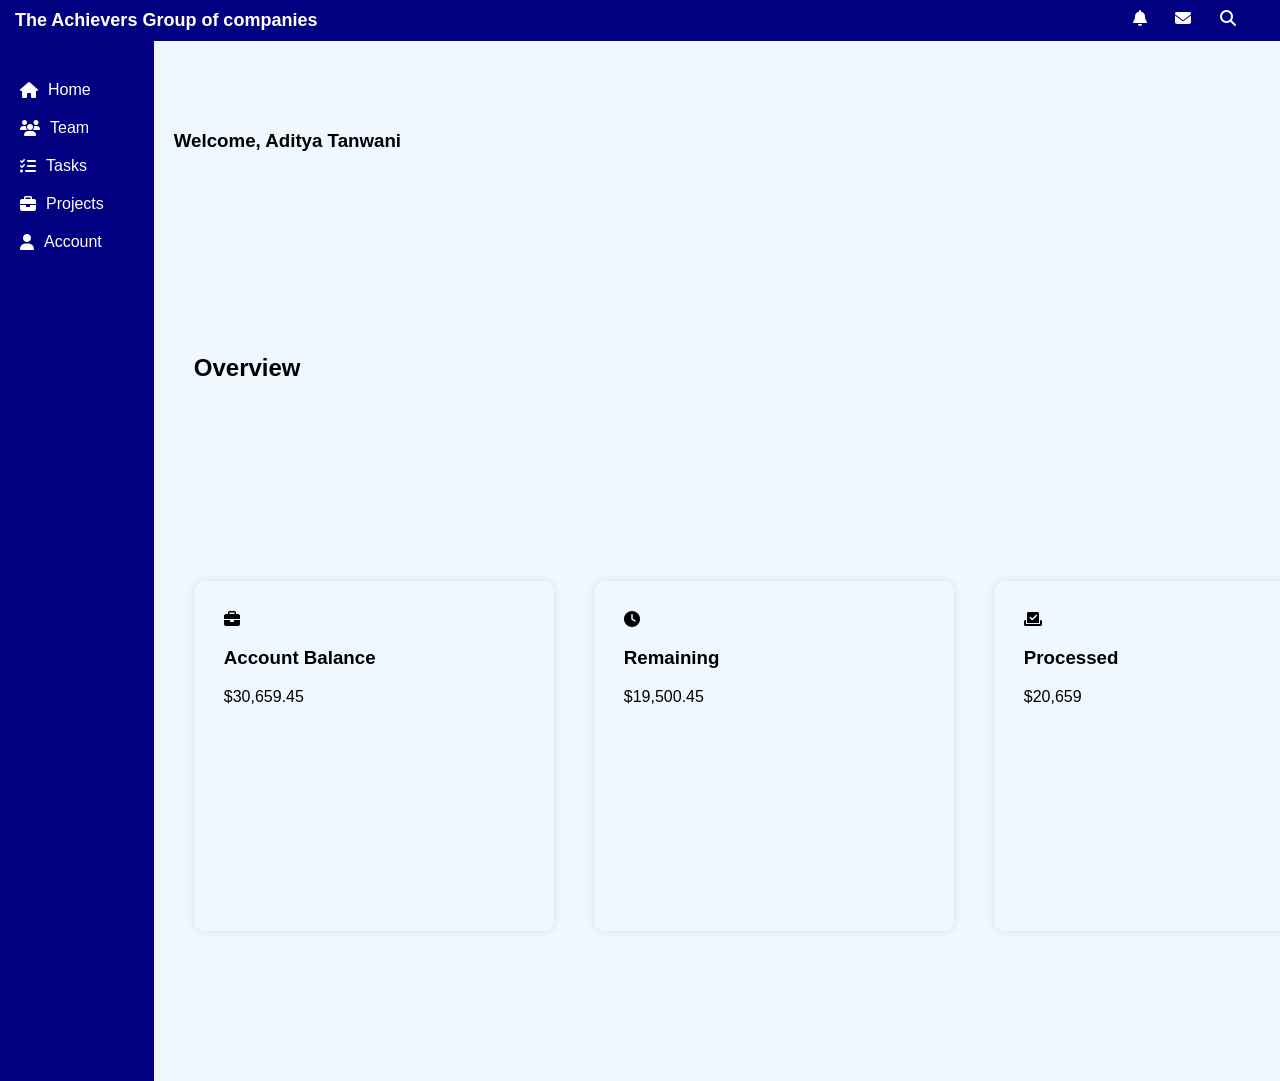
<file: index.html>
<!DOCTYPE html>
<html lang="en">
<head>
    <meta charset="UTF-8">
    <meta name="viewport" content="width=device-width, initial-scale=1.0">
    <title>Employee Dashboard</title>
    <link rel="stylesheet" href="style.css">
    <link rel="stylesheet" href="https://cdnjs.cloudflare.com/ajax/libs/font-awesome/6.6.0/css/all.min.css" integrity="sha512-Kc323vGBEqzTmouAECnVceyQqyqdsSiqLQISBL29aUW4U/M7pSPA/gEUZQqv1cwx4OnYxTxve5UMg5GT6L4JJg==" crossorigin="anonymous" referrerpolicy="no-referrer" />
    </head>
<body>
    <div class="top-navbar">
        <ul>
            <li><a href="#" class="logo">&nbsp;The Achievers Group of companies&nbsp;&nbsp;&nbsp;&nbsp;&nbsp;&nbsp;&nbsp;&nbsp;&nbsp;&nbsp;&nbsp;&nbsp;&nbsp;&nbsp;&nbsp;&nbsp;&nbsp;&nbsp;&nbsp;&nbsp;&nbsp;&nbsp;&nbsp;&nbsp;&nbsp;&nbsp;&nbsp;&nbsp;&nbsp;&nbsp;&nbsp;&nbsp;&nbsp;&nbsp;&nbsp;&nbsp;&nbsp;&nbsp;&nbsp;&nbsp;&nbsp;&nbsp;&nbsp;&nbsp;&nbsp;&nbsp;&nbsp;&nbsp;&nbsp;&nbsp;&nbsp;&nbsp;&nbsp;&nbsp;&nbsp;&nbsp;&nbsp;&nbsp;&nbsp;&nbsp;&nbsp;&nbsp;&nbsp;&nbsp;&nbsp;&nbsp;&nbsp;&nbsp;&nbsp;&nbsp;&nbsp;&nbsp;&nbsp;&nbsp;&nbsp;&nbsp;&nbsp;&nbsp;&nbsp;&nbsp;&nbsp;&nbsp;&nbsp;&nbsp;&nbsp;&nbsp;&nbsp;&nbsp;&nbsp;&nbsp;&nbsp;&nbsp;&nbsp;&nbsp;&nbsp;&nbsp;&nbsp;&nbsp;&nbsp;&nbsp;&nbsp;&nbsp;&nbsp;&nbsp;&nbsp;&nbsp;&nbsp;&nbsp;&nbsp;&nbsp;&nbsp;&nbsp;&nbsp;&nbsp;&nbsp;&nbsp;&nbsp;&nbsp;&nbsp;&nbsp;&nbsp;&nbsp;&nbsp;&nbsp;&nbsp;&nbsp;&nbsp;&nbsp;&nbsp;&nbsp;&nbsp;&nbsp;&nbsp;&nbsp;&nbsp;&nbsp;&nbsp;&nbsp;&nbsp;&nbsp;&nbsp;&nbsp;&nbsp;&nbsp;&nbsp;&nbsp;&nbsp;&nbsp;&nbsp;&nbsp;&nbsp;&nbsp;&nbsp;&nbsp;&nbsp;&nbsp;&nbsp;&nbsp;&nbsp;</a></li>
            <li><i class="fa-solid fa-bell"></i>&nbsp;&nbsp;</li>
            <li><i class="fa-solid fa-envelope"></i>&nbsp;&nbsp;</li>
            <li><i class="fa-solid fa-magnifying-glass"></i></li>
        </ul>
    </div>
    <div class="container">
        <div class="left-navbar">
            <ul>
                <li><a href="#" class="active"><i class="fa-solid fa-house"></i> Home</a></li>
                <li><a href="team.html"><i class="fa-solid fa-users"></i> Team</a></li>
                <li><a href="tasks.html"><i class="fa-solid fa-list-check"></i> Tasks</a></li>
                <li><a href="projects.html"><i class="fa-solid fa-briefcase"></i> Projects</a></li>
                <li><a href="#"><i class="fa-solid fa-user"></i> Account</a></li>
            </ul>
        </div>
        
        
        <!-- Add a new section for the team members list -->
        
        
        
        <div class="main-content">
            <div class="header">
                <h3>Welcome, Aditya Tanwani</h3>
            </div>
            <br><br>
            <div class="overview">
                <h2>Overview</h2>
            </div>
            <div class="content-row">
                <div class="info-box1">
                    <i class="fa-solid fa-briefcase"></i>
                    <h3>Account Balance</h3>
                    <p>$30,659.45</p>
                </div>
                <div class="info-box2">
                    <i class="fa-solid fa-clock"></i>
                    <h3>Remaining</h3>
                    <p>$19,500.45</p>
                </div>
                <div class="info-box3">
                    <i class="fa-solid fa-check-to-slot"></i>
                    <h3>Processed</h3>
                    <p>$20,659</p>
                </div>
            </div>
                </div>
            </div>
        
    </body>
    </html>
</file>
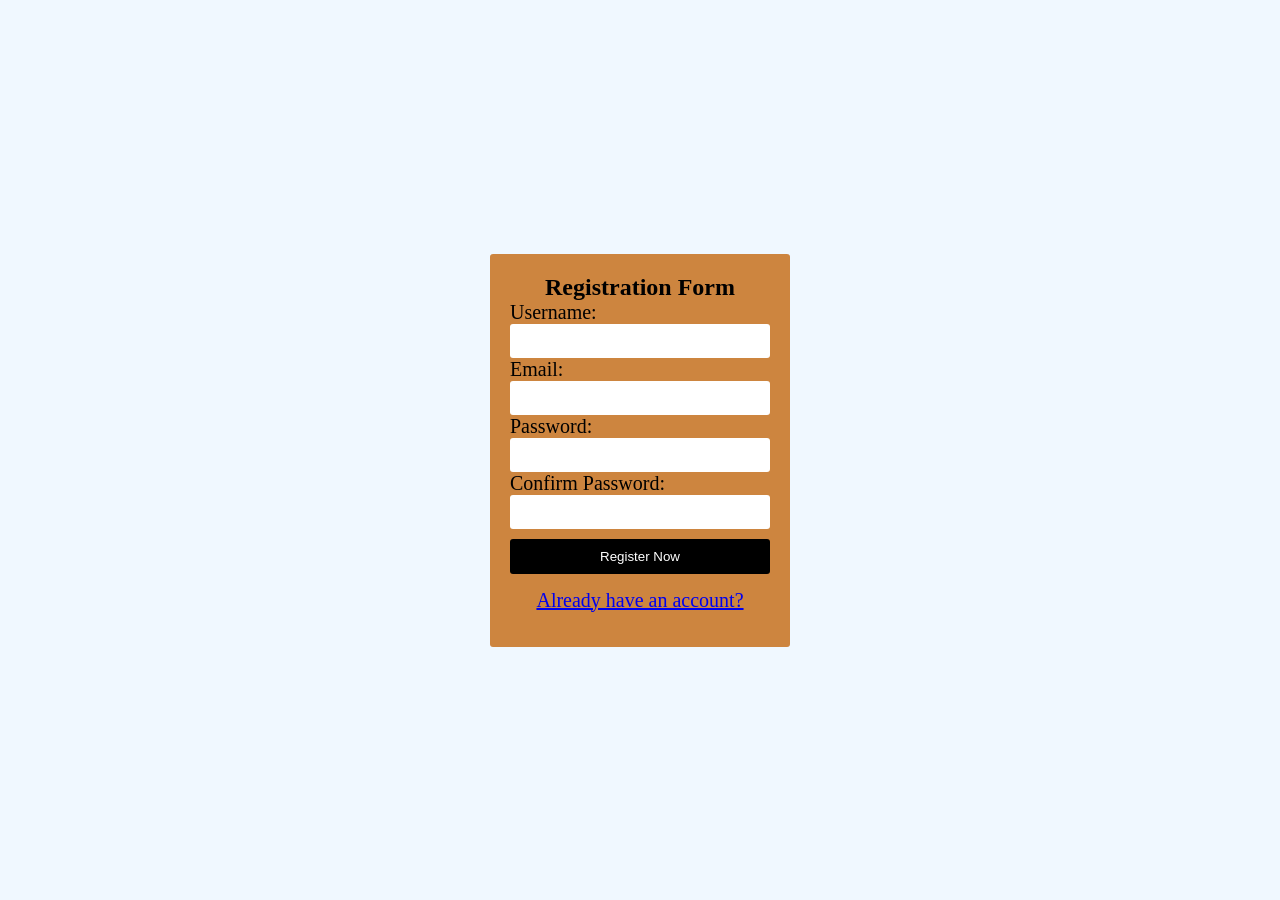
<file: index2.html>
<!DOCTYPE html>
<html lang="en">
  <head>
    <meta charset="UTF-8" />
    <meta http-equiv="X-UA-Compatible" content="IE=edge" />
    <meta name="viewport" content="width=device-width, initial-scale=1.0" />
    <link rel="stylesheet" href="styles4.css" />
    <title>Document</title>
  </head>
  <body bgcolor="aliceblue">
    <div class="container">
      <form action="" id="form">
        <div class="box">
          <h1>Registration Form</h1>
          <label for="username">Username:</label>
          <input id="username" name="username" type="text" />
        </div>
        <div class="box">
          <label for="email">Email:</label>
          <input id="email" name="email" type="text" />
        </div>
        <div class="box">
          <label for="password">Password:</label>
          <input id="password" name="password" type="password" />
        </div>
        <div class="box">
          <label for="password">Confirm Password:</label>
          <input id="psw" name="psw" type="password" />
        </div>
        <button type="submit" id="btn">Register Now</button>
        <div class="link">
          <a href="login.html">Already have an account?</a>
        </div>
      </form>
    </div>
    <script src="main.js"></script>
  </body>
</html>
</file>
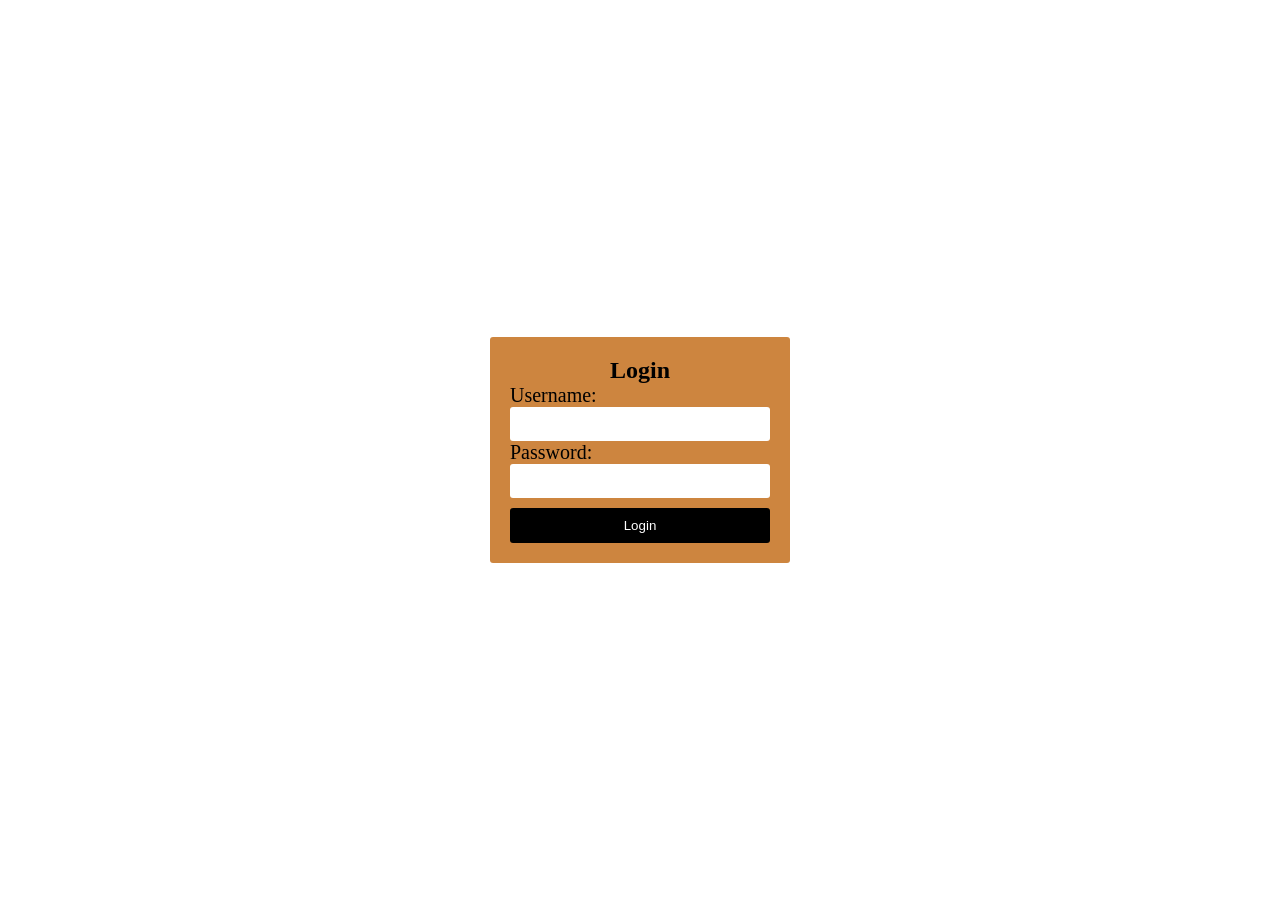
<file: login.html>
<!DOCTYPE html>
<html lang="en">
  <head>
    <meta charset="UTF-8" />
    <meta http-equiv="X-UA-Compatible" content="IE=edge" />
    <meta name="viewport" content="width=device-width, initial-scale=1.0" />
    <link rel="stylesheet" href="styles4.css" />
    <title>Document</title>
  </head>
  <body>
    <div class="container">
      <form action="" id="form">
        <div class="box">
          <h1>Login</h1>
          <label for="username">Username:</label>
          <input id="username" name="username" type="text">
        </div>
        <div class="box">
          <label for="password">Password:</label>
          <input id="password" name="password" type="password">
        </div>
        <a href="index.html"><button type="submit" id="login">Login</button></a>
      </form>
    </div>
    <script src="login.js"></script>
  </body>
</html>
</file>
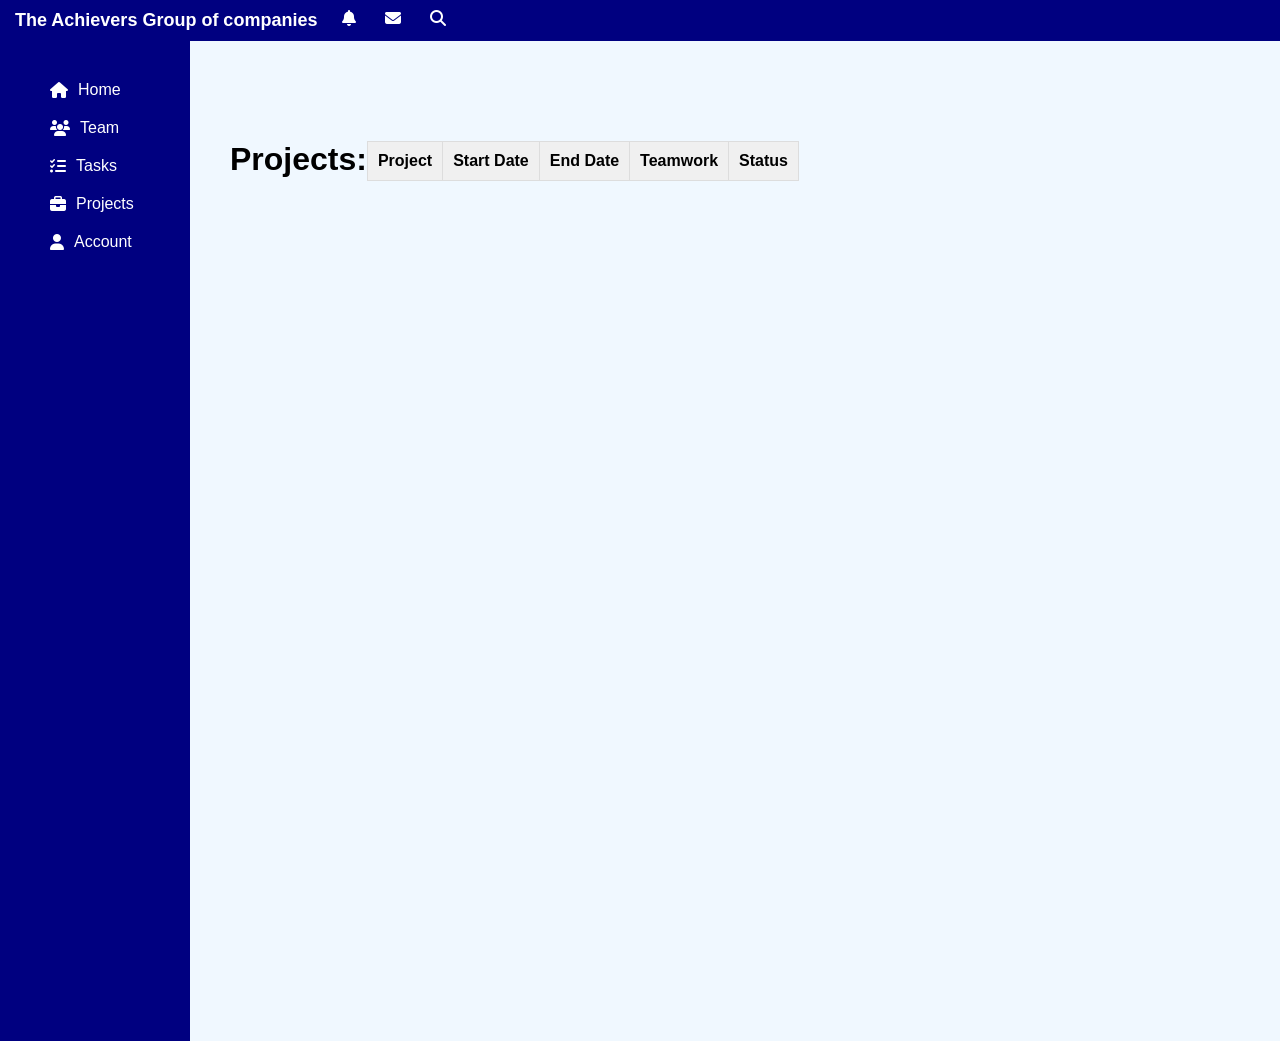
<file: projects.html>
<!DOCTYPE html>
<html lang="en">
<head>
  <meta charset="UTF-8">
  <meta name="viewport" content="width=device-width, initial-scale=1.0">
  <title>Projects</title>
  <link rel="stylesheet" href="style3.css">
  <link rel="stylesheet" href="https://cdnjs.cloudflare.com/ajax/libs/font-awesome/6.6.0/css/all.min.css" integrity="sha512-Kc323vGBEqzTmouAECnVceyQqyqdsSiqLQISBL29aUW4U/M7pSPA/gEUZQqv1cwx4OnYxTxve5UMg5GT6L4JJg==" crossorigin="anonymous" referrerpolicy="no-referrer" />
   
</head>
<body>
    <div class="top-navbar">
    <ul>
      <li><a href="#" class="logo">&nbsp;The Achievers Group of companies&nbsp;</a></li>
      <li><i class="fa-solid fa-bell"></i>&nbsp;&nbsp;</li>
      <li><i class="fa-solid fa-envelope"></i>&nbsp;&nbsp;</li>
      <li><i class="fa-solid fa-magnifying-glass"></i></li>
    </ul>
  </div>
  <div class="container">
    <div class="left-navbar">
      <ul>
        <li><a href="index.html" class="active"><i class="fa-solid fa-house"></i> Home</a></li>
        <li><a href="team.html"><i class="fa-solid fa-users"></i> Team</a></li>
        <li><a href="tasks.html"><i class="fa-solid fa-list-check"></i> Tasks</a></li>
        <li><a href="#"><i class="fa-solid fa-briefcase"></i> Projects</a></li>
        <li><a href="#"><i class="fa-solid fa-user"></i> Account</a></li>
      </ul>
    </div>
  
  <div class="container">
    <h1>Projects:</h1>
    <br><br><br>
    <table id="projects-table" class="table table-striped">
      <thead>
        <tr>
          <th>Project</th>
          <th>Start Date</th>
          <th>End Date</th>
          <th>Teamwork</th>
          <th>Status</th>
        </tr>
      </thead>
      <tbody id="projects-table-body"></tbody>
    </table>
  </div>

</div>
<script src="projects.js"></script>

</body>
</html>
</file>
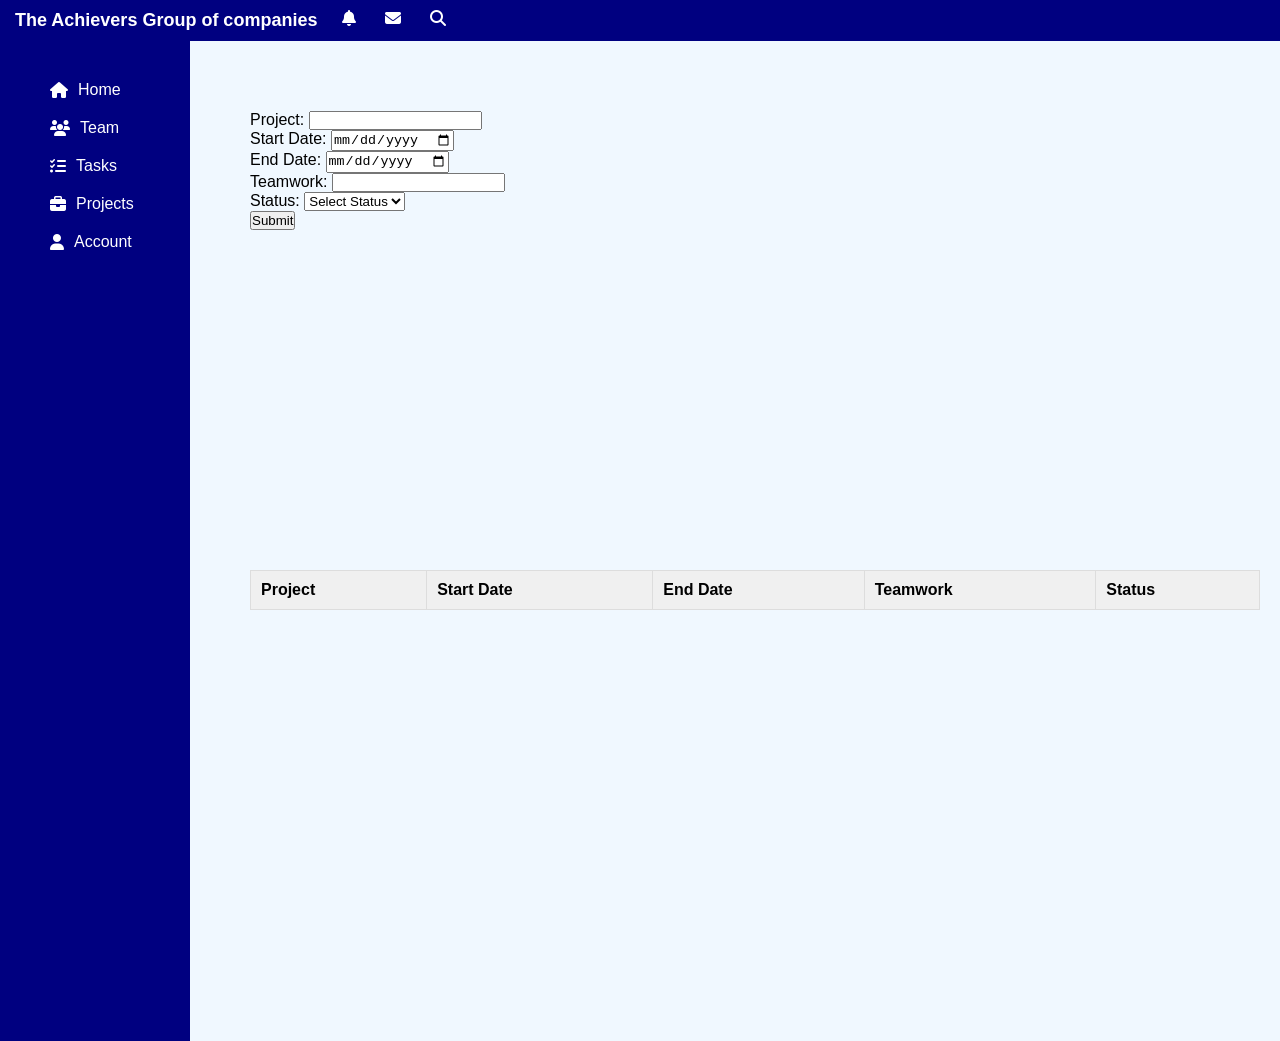
<file: tasks.html>
<!DOCTYPE html>
<html lang="en">
<head>
  <meta charset="UTF-8">
  <meta name="viewport" content="width=device-width, initial-scale=1.0">
  <title>Task Page</title>
  <link rel="stylesheet" href="style3.css">
  <link rel="stylesheet" href="https://cdnjs.cloudflare.com/ajax/libs/font-awesome/6.6.0/css/all.min.css" integrity="sha512-Kc323vGBEqzTmouAECnVceyQqyqdsSiqLQISBL29aUW4U/M7pSPA/gEUZQqv1cwx4OnYxTxve5UMg5GT6L4JJg==" crossorigin="anonymous" referrerpolicy="no-referrer" />
   
 </head>
<body>
  <div class="top-navbar">
    <ul>
      <li><a href="#" class="logo">&nbsp;The Achievers Group of companies&nbsp;</a></li>
      <li><i class="fa-solid fa-bell"></i>&nbsp;&nbsp;</li>
      <li><i class="fa-solid fa-envelope"></i>&nbsp;&nbsp;</li>
      <li><i class="fa-solid fa-magnifying-glass"></i></li>
    </ul>
  </div>
  <div class="container">
    <div class="left-navbar">
      <ul>
        <li><a href="index.html" class="active"><i class="fa-solid fa-house"></i> Home</a></li>
        <li><a href="team.html"><i class="fa-solid fa-users"></i> Team</a></li>
        <li><a href="#"><i class="fa-solid fa-list-check"></i> Tasks</a></li>
        <li><a href="projects.html"><i class="fa-solid fa-briefcase"></i> Projects</a></li>
        <li><a href="#"><i class="fa-solid fa-user"></i> Account</a></li>
      </ul>
    </div>
    <div class="main-content">
      <form id="task-form" class="form-container">
        <div class="form-group">
          <label for="project" class="form-label">Project:</label>
          <input type="text" class="form-control" id="project" name="project" >
        </div>
        <div class="form-group">
          <label for="start-date" class="form-label">Start Date:</label>
          <input type="date" class="form-control" id="start-date" name="start-date" >
        </div>
        <div class="form-group">
          <label for="end-date" class="form-label">End Date:</label>
          <input type="date" class="form-control" id="end-date" name="end-date" >
        </div>
        <div class="form-group">
          <label for="teamwork" class="form-label">Teamwork:</label>
          <input type="text" class="form-control" id="teamwork" name="teamwork" >
        </div>
        <div class="form-group">
          <label for="status" class="form-label">Status:</label>
          <select class="form-select" id="status" name="status" >
            <option value="">Select Status</option>
            <option value="In Progress">In Progress</option>
            <option value="Completed">Completed</option>
          </select>
        </div>
        <button type="submit" class="btn btn-primary">Submit</button>
      </form>
      <table id="task-table" class="table table-striped">
        <thead>
          <tr>
            <th>Project</th>
            <th>Start Date</th>
            <th>End Date</th>
            <th>Teamwork</th>
            <th>Status</th>
          </tr>
        </thead>
        <tbody id="task-table-body"></tbody>
      </table>
    </div>
  </div>
  <script src="tasks.js"></script>
    
</body>
</html>
</file>
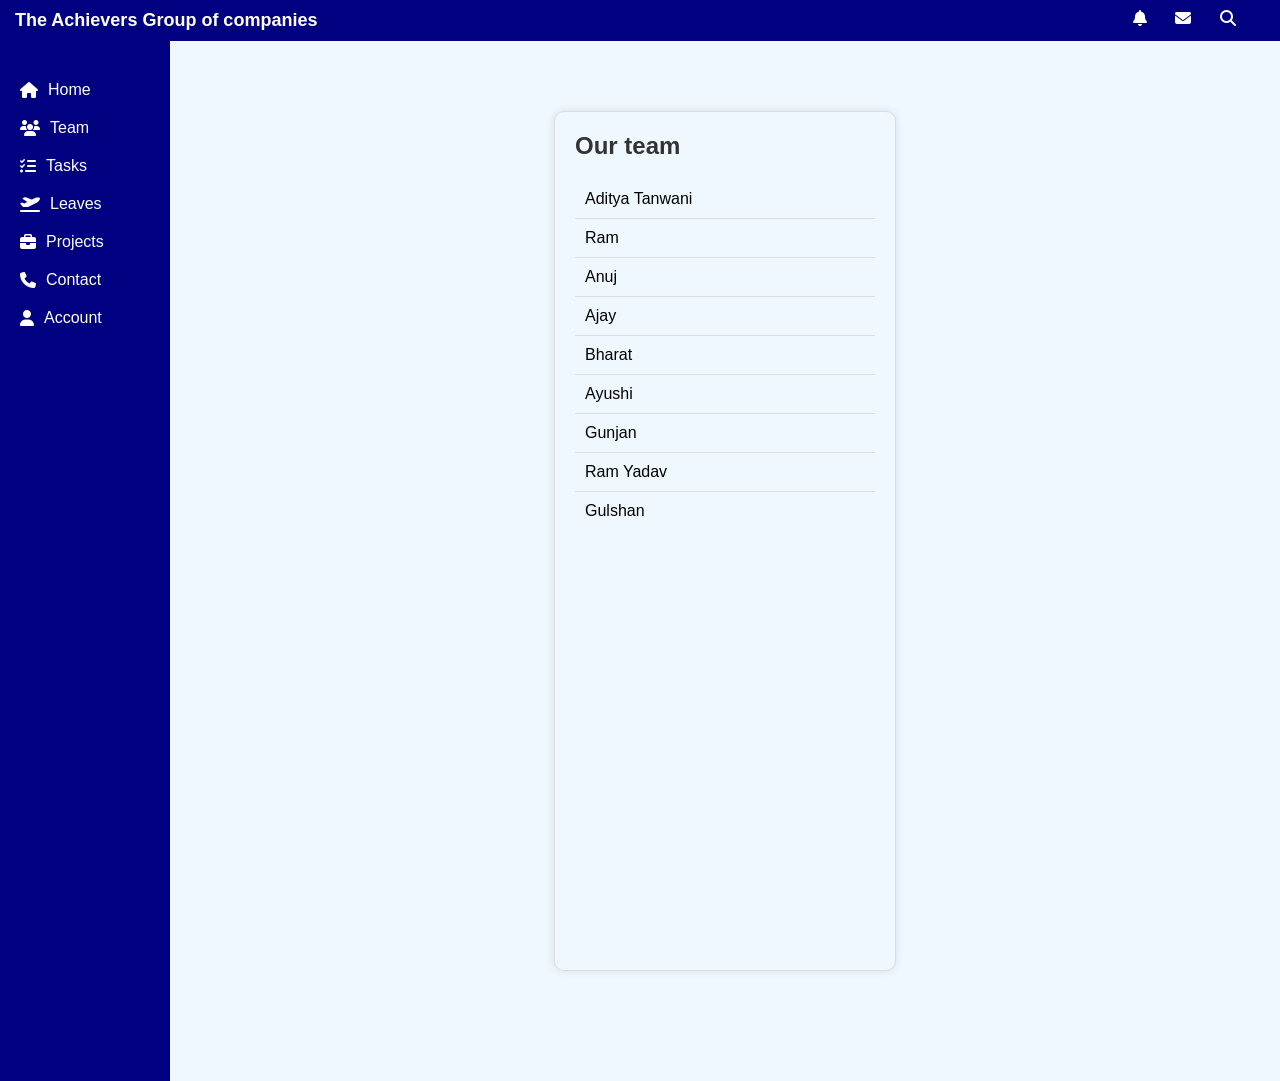
<file: team.html>
<!DOCTYPE html>
<html lang="en">
<head>
    <meta charset="UTF-8">
    <meta name="viewport" content="width=device-width, initial-scale=1.0">
    <title>Employee Dashboard</title>
    <link rel="stylesheet" href="style2.css">
    <link rel="stylesheet" href="https://cdnjs.cloudflare.com/ajax/libs/font-awesome/6.6.0/css/all.min.css" integrity="sha512-Kc323vGBEqzTmouAECnVceyQqyqdsSiqLQISBL29aUW4U/M7pSPA/gEUZQqv1cwx4OnYxTxve5UMg5GT6L4JJg==" crossorigin="anonymous" referrerpolicy="no-referrer" />
    </head>
<body>
    <div class="top-navbar">
        <ul>
            <li><a href="#" class="logo">&nbsp;The Achievers Group of companies&nbsp;&nbsp;&nbsp;&nbsp;&nbsp;&nbsp;&nbsp;&nbsp;&nbsp;&nbsp;&nbsp;&nbsp;&nbsp;&nbsp;&nbsp;&nbsp;&nbsp;&nbsp;&nbsp;&nbsp;&nbsp;&nbsp;&nbsp;&nbsp;&nbsp;&nbsp;&nbsp;&nbsp;&nbsp;&nbsp;&nbsp;&nbsp;&nbsp;&nbsp;&nbsp;&nbsp;&nbsp;&nbsp;&nbsp;&nbsp;&nbsp;&nbsp;&nbsp;&nbsp;&nbsp;&nbsp;&nbsp;&nbsp;&nbsp;&nbsp;&nbsp;&nbsp;&nbsp;&nbsp;&nbsp;&nbsp;&nbsp;&nbsp;&nbsp;&nbsp;&nbsp;&nbsp;&nbsp;&nbsp;&nbsp;&nbsp;&nbsp;&nbsp;&nbsp;&nbsp;&nbsp;&nbsp;&nbsp;&nbsp;&nbsp;&nbsp;&nbsp;&nbsp;&nbsp;&nbsp;&nbsp;&nbsp;&nbsp;&nbsp;&nbsp;&nbsp;&nbsp;&nbsp;&nbsp;&nbsp;&nbsp;&nbsp;&nbsp;&nbsp;&nbsp;&nbsp;&nbsp;&nbsp;&nbsp;&nbsp;&nbsp;&nbsp;&nbsp;&nbsp;&nbsp;&nbsp;&nbsp;&nbsp;&nbsp;&nbsp;&nbsp;&nbsp;&nbsp;&nbsp;&nbsp;&nbsp;&nbsp;&nbsp;&nbsp;&nbsp;&nbsp;&nbsp;&nbsp;&nbsp;&nbsp;&nbsp;&nbsp;&nbsp;&nbsp;&nbsp;&nbsp;&nbsp;&nbsp;&nbsp;&nbsp;&nbsp;&nbsp;&nbsp;&nbsp;&nbsp;&nbsp;&nbsp;&nbsp;&nbsp;&nbsp;&nbsp;&nbsp;&nbsp;&nbsp;&nbsp;&nbsp;&nbsp;&nbsp;&nbsp;&nbsp;&nbsp;&nbsp;&nbsp;&nbsp;</a></li>
            <li><i class="fa-solid fa-bell"></i>&nbsp;&nbsp;</li>
            <li><i class="fa-solid fa-envelope"></i>&nbsp;&nbsp;</li>
            <li><i class="fa-solid fa-magnifying-glass"></i></li>
        </ul>
    </div>
    <div class="container">
        <div class="left-navbar">
            <ul>
                <li><a href="index.html" class="active"><i class="fa-solid fa-house"></i> Home</a></li>
                <li><a href="team.html"><i class="fa-solid fa-users"></i> Team</a></li>
                <li><a href="#"><i class="fa-solid fa-list-check"></i> Tasks</a></li>
                <li><a href="#"><i class="fa-solid fa-plane-departure"></i> Leaves</a></li>
                <li><a href="#"><i class="fa-solid fa-briefcase"></i> Projects</a></li>
                <li><a href="#"><i class="fa-solid fa-phone"></i> Contact</a></li>
                <li><a href="#"><i class="fa-solid fa-user"></i> Account</a></li>
            </ul>
        </div>
    
        
<style>
        .team-members {
    background-color: aliceblue;
    padding: 20px;
    border: 1px solid #ddd;
    border-radius: 10px;
    box-shadow: 0 0 10px rgba(0, 0, 0, 0.1);
    width: 300px;
    margin: 20px auto;
}

.team-members h2 {
    color: #333;
    margin-top: 0;
}

.team-members ul {
    list-style: none;
    padding: 0;
    margin: 0;
}

.team-members li {
    padding: 10px;
    border-bottom: 1px solid #ddd;
}

.team-members li:last-child {
    border-bottom: none;
}

.team-members li:hover {
    background-color: #f2f2f2;
}

    </style>
    <div class="team-members">
        <h2>Our team</h2>
        <ul>
            <li>Aditya Tanwani</li>
            <li>Ram</li>
            <li>Anuj</li>
            <li>Ajay</li>
            <li>Bharat</li>
            <li>Ayushi</li>
            <li>Gunjan</li>
            <li>Ram Yadav</li>
            <li>Gulshan</li>
        </ul>
    </div>
    </div>
</body>
</html>
</file>
<file: style.css>
body {
    font-family: Arial, sans-serif;
    margin: 0;
    padding: 0;
    background-color: aliceblue;
}
.header{
    margin-bottom: -50px;
}

.top-navbar {
    background-color: navy;
    color: #fff;
    padding: 10px;
    display: flex;
    justify-content: space-between;
    align-items: center;
    width: 2000px;
}

.top-navbar ul {
    list-style: none;
    padding: 0;
    margin: 0;
    display: flex;

}

.top-navbar li {
    margin-right: 20px;
}

.top-navbar a {
    color: #fff;
    text-decoration: none;
}

.top-navbar .logo {
    font-size: 18px;
    font-weight: bold;
}

.container {
    display: flex;
    height: 100vh;
    margin-top: 50px;
}

.left-navbar {
    width: 550px; /* Increased width */
    background-color: navy;
    color: #fff;
    padding: 20px;
    padding-right: 50px;
    position: sticky;
    margin-top: -50px;
    top: 0;
    left: 0;
    height: 1000px;
}

.overview {
    margin: 20px;
    padding: 0; /* Removed padding */
    background-color: transparent; /* Removed background color */
    box-shadow: none; /* Removed box shadow */
    border-radius: 0; /* Removed border radius */
    margin-right: 980px;
    margin-top: 8px;
    margin-bottom: -20px;
}

.left-navbar ul {
   
    list-style: none;
    padding: 0;
    margin: 0;
}

.left-navbar li {
    margin-top: 20px;
    margin-bottom: 20px; /* Add margin bottom to space out the menu items */
}

.left-navbar a {
    color: #fff;
    text-decoration: none;
    display: flex; /* Make the anchor tag a flex container */
    align-items: center; /* Align the icon and text vertically */
}

.left-navbar a i {
    margin-right: 10px; /* Add margin right to space out the icon from the text */
}

.left-navbar a.active {
    background-color: navy;
    border-radius: 5px;
    color: white;
}

.left-navbar a:hover {
    background-color: #fff;
    border-radius: 5px;
    color: #333;
}

.main-content {
    flex-grow: 1;
    padding: 20px;
    display: flex;
    flex-wrap: wrap;
    justify-content: space-between;
}


.content-row {
    display: flex;
    justify-content: space-between;
    margin-bottom: 20px;
}

.info-box1, .info-box2, .info-box3 {
    width: 300px;
    margin: 20px;
    background-color: aliceblue;
    padding: 30px;
    box-shadow: 0 0 10px rgba(0, 0, 0, 0.1);
    border-radius: 10px;
}

.content-box2 {
    width: calc(60% - 20px);
    margin: 20px;
    background-color: aliceblue;
    padding: 30px;
    box-shadow: 0 0 10px rgba(0, 0, 0, 0.1);
    border-radius: 10px;
}

table {
    width: 100%;
    border-collapse: collapse;
    margin-bottom: 20px;
}

th, td {
    border: 1px solid #ddd;
    padding: 10px;
    text-align: left;
}

th {
    background-color: #f0f0f0;
}
.info-box1, .info-box2, .info-box3 {
    transition: transform 0.3s ease;
}

.info-box1:hover, .info-box2:hover, .info-box3:hover {
    transform: scale(1.1);
}

/* Add animation to projects table */
.content-box2 table {
    transition: opacity 0.3s ease;
}

.content-box2 table:hover {
    opacity: 0.8;
}

/* Add animation to projects table rows */
.content-box2 table tr {
    transition: background-color 0.3s ease;
}

.content-box2 table tr:hover {
    background-color: #f0f0f0;
}
</file>
<file: styles4.css>
* {
  margin: 0;
  padding: 0;
  box-sizing: border-box;
}
.container {
  width: 100%;
  height: 100vh;
  display: flex;
  align-items: center;
  justify-content: center;
}
form {
  width: 300px;
  padding: 20px;
  border-radius: 3px;
  background-color: peru;
  font-size: 12px;
}
form h1 {
  text-align: center;
}
form button {
  padding: 10px;
  margin-top: 10px;
  width: 100%;
  border: 0;
  border-radius: 3px;
  background-color: black;
  color: white;
  cursor: pointer;
}
.box {
  display: flex;
  flex-direction: column;
}
.box label {
  font-size: 20px;
}
.box input {
  display: block;
  padding: 10px;
  border-radius: 3px;
  width: 100%;
  font-size: 12px;
  border: 0;
}
.box .error {
  color: red;
  font-size: 10px;
  height: 15px;
}
.box input:focus {
  outline: 0;
}
.box.success input {
  border: 1px solid green;
}
.box.error input {
  border: 1px solid red;
}
.link {
  text-align: center;
  padding: 15px;
  font-size: 20px;
  text-decoration: none;
  color: whitesmoke;
}
</file>
<file: style3.css>
/* Global Styles */

* {
  box-sizing: border-box;
  margin: 0;
  padding: 0;
}

body {
  font-family: Arial, sans-serif;
  background-color: aliceblue;
}

/* Header Styles */

.header {
  margin-bottom: -50px;
}

.top-navbar {
  background-color: navy;
  color: #fff;
  padding: 10px;
  display: flex;
  justify-content: space-between;
  align-items: center;
  width: 2000px;
}

.top-navbar ul {
  list-style: none;
  padding: 0;
  margin: 0;
  display: flex;
}

.top-navbar li {
  margin-right: 20px;
}

.top-navbar a {
  color: #fff;
  text-decoration: none;
}

.top-navbar .logo {
  font-size: 18px;
  font-weight: bold;
}

/* Left Navbar Styles */

.left-navbar {
    position: sticky;
    top: 0;
    left: 0;
    width: 190px;
    background-color: navy;
    color: #fff;
    padding: 20px 50px;
    height: 1000px;
    margin-right: 40px;
    margin-top: -50px;
  }
  
  .left-navbar ul {
    list-style: none;
    padding: 0;
    margin: 0;
  }
  
  .left-navbar li {
    margin-top: 20px;
    margin-bottom: 20px;
    transition: background-color 0.3s ease;
  }
  
  .left-navbar a {
    color: #fff;
    text-decoration: none;
    display: flex;
    align-items: center;
    transition: color 0.3s ease;
  }
  
  .left-navbar a i {
    margin-right: 10px;
  }
  
  .left-navbar a.active {
    background-color: navy;
    border-radius: 5px;
    color: white;
  }
  
  .left-navbar a:hover {
    background-color: whitesmoke;
    border-radius: 5px;
    color: black;
  }
  
  .left-navbar li:hover {
    background-color: navy;
    border-radius: 5px;
    color: red;
  }
  
  
/* Main Content Styles */

.container {
  display: flex;
  height: 100vh;
  margin-top: 50px;
}

.main-content {
  flex-grow: 1;
  padding: 20px;
  display: flex;
  flex-wrap: wrap;
  justify-content: space-between;
}

.content-row {
  display: flex;
  justify-content: space-between;
  margin-bottom: 20px;
}

/* Info Box Styles */

.info-box1, .info-box2, .info-box3 {
  width: 300px;
  margin: 20px;
  background-color: aliceblue;
  padding: 30px;
  box-shadow: 0 0 10px rgba(0, 0, 0, 0.1);
  border-radius: 10px;
  transition: transform 0.3s ease;
}

.info-box1:hover, .info-box2:hover, .info-box3:hover {
  transform: scale(1.1);
}

/* Content Box 2 Styles */

.content-box2 {
  width: calc(60% - 20px);
  margin: 20px;
  background-color: aliceblue;
  padding: 30px;
  box-shadow: 0 0 10px rgba(0, 0, 0, 0.1);
  border-radius: 10px;
}

.content-box2 table {
  transition: opacity 0.3s ease;
}

.content-box2 table:hover {
  opacity: 0.8;
}

.content-box2 table tr {
  transition: background-color 0.3s ease;
}

.content-box2 table tr:hover {
  background-color: #f0f0f0;
}

/* Table Styles */

table {
  width: 100%;
  border-collapse: collapse;
  margin-bottom: 20px;
}

th, td {
  border: 1px solid #ddd;
  padding: 10px;
  text-align: left;
}

th {
  background-color: #f0f0f0;
}
</file>
<file: style2.css>
body {
    font-family: Arial, sans-serif;
    margin: 0;
    padding: 0;
    background-color: aliceblue;
}
.header{
    margin-bottom: -50px;
}

.top-navbar {
    background-color: navy;
    color: #fff;
    padding: 10px;
    display: flex;
    justify-content: space-between;
    align-items: center;
    width: 2000px;
}

.top-navbar ul {
    list-style: none;
    padding: 0;
    margin: 0;
    display: flex;

}

.top-navbar li {
    margin-right: 20px;
}

.top-navbar a {
    color: #fff;
    text-decoration: none;
}

.top-navbar .logo {
    font-size: 18px;
    font-weight: bold;
}

.container {
    display: flex;
    height: 100vh;
    margin-top: 50px;
}

.left-navbar {
    width: 100px; /* Increased width */
    background-color: navy;
    color: #fff;
    padding: 20px;
    padding-right: 50px;
    position: sticky;
    margin-top: -50px;
    top: 0;
    left: 0;
    height: 1000px;
}

.overview {
    margin: 20px;
    padding: 0; /* Removed padding */
    background-color: transparent; /* Removed background color */
    box-shadow: none; /* Removed box shadow */
    border-radius: 0; /* Removed border radius */
    margin-right: 980px;
    margin-top: 8px;
    margin-bottom: -20px;
}

.left-navbar ul {
   
    list-style: none;
    padding: 0;
    margin: 0;
}

.left-navbar li {
    margin-top: 20px;
    margin-bottom: 20px; /* Add margin bottom to space out the menu items */
}

.left-navbar a {
    color: #fff;
    text-decoration: none;
    display: flex; /* Make the anchor tag a flex container */
    align-items: center; /* Align the icon and text vertically */
}

.left-navbar a i {
    margin-right: 10px; /* Add margin right to space out the icon from the text */
}

.left-navbar a.active {
    background-color: navy;
    border-radius: 5px;
    color: white;
}

.left-navbar a:hover {
    background-color: #fff;
    border-radius: 5px;
    color: #333;
}

.main-content {
    flex-grow: 1;
    padding: 20px;
    display: flex;
    flex-wrap: wrap;
    justify-content: space-between;
}


.content-row {
    display: flex;
    justify-content: space-between;
    margin-bottom: 20px;
}

.info-box1, .info-box2, .info-box3 {
    width: 300px;
    margin: 20px;
    background-color: aliceblue;
    padding: 30px;
    box-shadow: 0 0 10px rgba(0, 0, 0, 0.1);
    border-radius: 10px;
}

.content-box2 {
    width: calc(60% - 20px);
    margin: 20px;
    background-color: aliceblue;
    padding: 30px;
    box-shadow: 0 0 10px rgba(0, 0, 0, 0.1);
    border-radius: 10px;
}

table {
    width: 100%;
    border-collapse: collapse;
    margin-bottom: 20px;
}

th, td {
    border: 1px solid #ddd;
    padding: 10px;
    text-align: left;
}

th {
    background-color: #f0f0f0;
}
.info-box1, .info-box2, .info-box3 {
    transition: transform 0.3s ease;
}

.info-box1:hover, .info-box2:hover, .info-box3:hover {
    transform: scale(1.1);
}

/* Add animation to projects table */
.content-box2 table {
    transition: opacity 0.3s ease;
}

.content-box2 table:hover {
    opacity: 0.8;
}

/* Add animation to projects table rows */
.content-box2 table tr {
    transition: background-color 0.3s ease;
}

.content-box2 table tr:hover {
    background-color: #f0f0f0;
}
</file>
